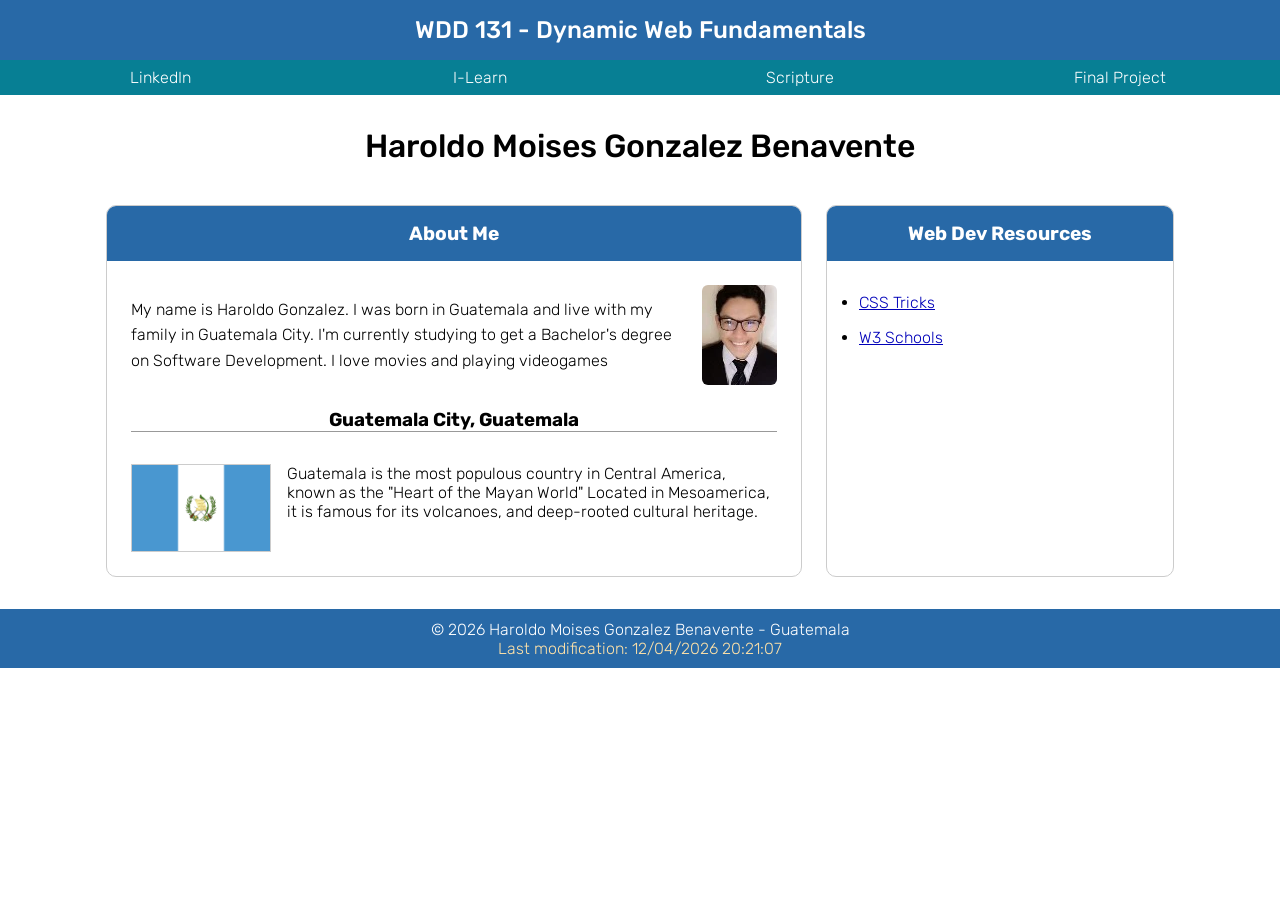
<file: index.html>
<!DOCTYPE html>
<html lang="en">
<head>
    <meta charset="UTF-8">
    <meta name="viewport" content="width=device-width, initial-scale=1.0">
    <meta name="description" content="Haroldo Moises Gonzalez Benavente. Landing page for WDD 131 - Dynamic Web Fundamentals">
    <meta name="author" content="Haroldo Gonzalez">
    <title>WDD 131 - Dynamic Web Fundamentals - Haroldo Gonzalez</title>
    <link rel="stylesheet" href="styles/base.css">
    <link rel="preconnect" href="https://fonts.googleapis.com">
    <link rel="preconnect" href="https://fonts.gstatic.com" crossorigin>
    <link rel="stylesheet" href="https://fonts.googleapis.com/css2?family=Rubik:wght@300;500&display=swap">
    <script src="scripts/getdates.js" defer></script>
</head>
<body>
    <header>
        <span id="course-title">WDD 131 - Dynamic Web Fundamentals</span>
            <nav>
                <ul>
                    <li><a href="https://www.linkedin.com/in/haroldo-moises-gonzalez-benavente-a84b3323a/">LinkedIn</a></li>
                    <li><a href="https://byupw.instructure.com/">I-Learn</a></li>
                    <li><a href="https://www.churchofjesuschrist.org/study/scriptures/bofm/moro/7?lang=eng&id=p33#p33">Scripture</a></li>
                    <li><a href="#">Final Project</a></li>
                </ul>
            </nav>
    </header>
    <main>
        <h1>Haroldo Moises Gonzalez Benavente</h1>
        <section class="card">
            <h2>About Me</h2>
            <div class="aboutMe">
                <p>My name is Haroldo Gonzalez. I was born in Guatemala and live with my family in Guatemala City. I'm currently studying to get a Bachelor's degree on Software Development. I love movies and playing videogames</p>
                <img src="images/haroldo-gonzalez.webp" alt="Picture of Haroldo Gonzalez">
            </div>
            <div class="countryInfo">
                <h3>Guatemala City, Guatemala</h3>
                <img src="images/guatemala-flag.webp" alt="Official Flag of Guatemala">
                <p>Guatemala is the most populous country in Central America, known as the "Heart of the Mayan World" Located in Mesoamerica, it is famous for its volcanoes, and deep-rooted cultural heritage.</p>
            </div>
        </section>
        <section class="card">
            <h2>Web Dev Resources</h2>
            <ul>
                <li><a href="https://css-tricks.com/">CSS Tricks</a></li>
                <li><a href="https://www.w3schools.com/">W3 Schools</a></li>
            </ul>
        </section>
    </main>
    <footer>
        <p>&copy; <span id="currentyear"></span> Haroldo Moises Gonzalez Benavente - Guatemala</p>
        <p id="lastModified"></p>
    </footer>
</body>
</html>
</file>
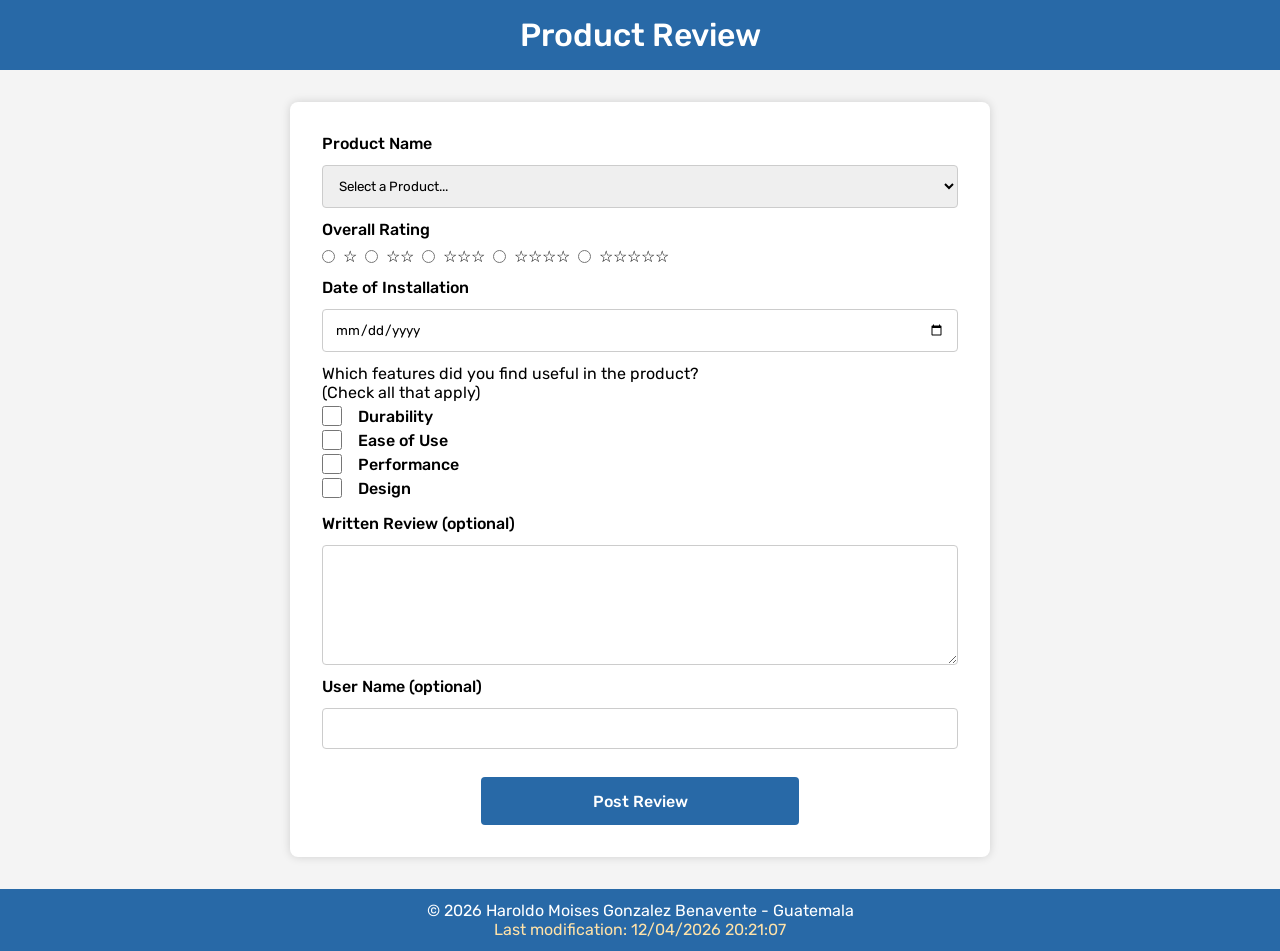
<file: form.html>
<!DOCTYPE html>
<html lang="en">
<head>
    <meta charset="UTF-8">
    <meta name="viewport" content="width=device-width, initial-scale=1.0">
    <meta name="description" content="Haroldo Moises Gonzalez Benavente. Product Review Form">
    <meta name="author" content="Haroldo Gonzalez">
    <title>Product Review Form</title>
    <link rel="stylesheet" href="styles/form.css">
    <link rel="preconnect" href="https://fonts.googleapis.com">
    <link rel="preconnect" href="https://fonts.gstatic.com" crossorigin>
    <link rel="stylesheet" href="https://fonts.googleapis.com/css2?family=Rubik:wght@300;500&display=swap">
    <script src="scripts/getdates.js" defer></script>
    <script src="scripts/form.js" defer></script>
</head>
<body>
    <header>
        <h1>Product Review</h1>
    </header>
    <main>
        <form action="review.html" method="get" id="reviewForm">
            <label for="pName">Product Name</label>
            <select name="product" id="pName" required>
                <option value="" disabled selected>Select a Product...</option>
            </select>
            <fieldset class="rating-group">
                <legend>Overall Rating</legend>

                <input type="radio" name="rating" id="r1" value="1" required>
                <label for="r1">&star;</label>

                <input type="radio" name="rating" id="r2" value="2" required>
                <label for="r2">&star;&star;</label>

                <input type="radio" name="rating" id="r3" value="3" required>
                <label for="r3">&star;&star;&star;</label>

                <input type="radio" name="rating" id="r4" value="4" required>
                <label for="r4">&star;&star;&star;&star;</label>

                <input type="radio" name="rating" id="r5" value="5" required>
                <label for="r5">&star;&star;&star;&star;&star;</label>
            </fieldset>
            <label for="iDate">Date of Installation</label>
            <input type="date" name="installationDate" id="iDate" required>
            <fieldset class="features">
                <legend>Which features did you find useful in the product?</legend>
                <p>(Check all that apply)</p>

                <div class="checkbox-item">
                    <input type="checkbox" id="pDurability" name="durability">
                    <label for="pDurability">Durability</label>
                </div>

                <div class="checkbox-item">
                    <input type="checkbox" id="pEase" name="ease">
                    <label for="pEase">Ease of Use</label>
                </div>

                <div class="checkbox-item">
                    <input type="checkbox" id="pPerformance" name="performance">
                    <label for="pPerformance">Performance</label>
                </div>

                <div class="checkbox-item">
                    <input type="checkbox" id="pDesign" name="design">
                    <label for="pDesign">Design</label>
                </div>
            </fieldset>
            <label for="wReview">Written Review (optional)</label>
            <textarea name="writtenReview" id="wReview"></textarea>
            <label for="uName">User Name (optional)</label>
            <input type="text" name="userName" id="uName">
            <button type="submit" value="get">Post Review</button>
        </form>
    </main>
    <footer>
        <p>&copy; <span id="currentyear"></span> Haroldo Moises Gonzalez Benavente - Guatemala</p>
        <p id="lastModified"></p>
    </footer>
</body>
</html>
</file>
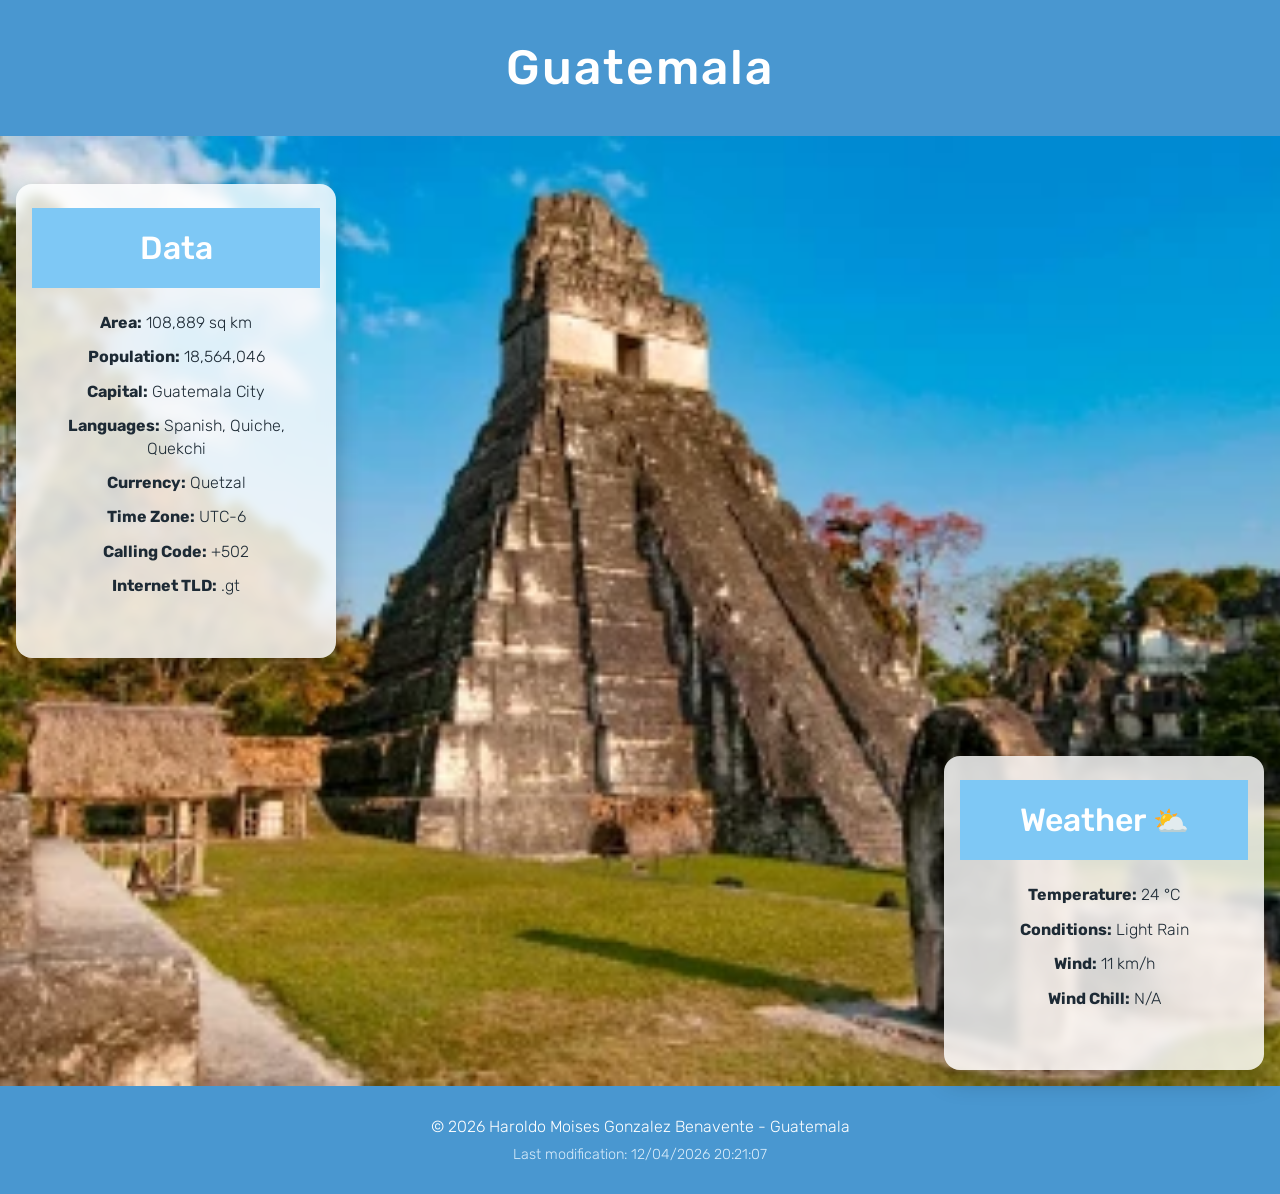
<file: place.html>
<!DOCTYPE html>
<html lang="en">
<head>
    <meta charset="UTF-8">
    <meta name="viewport" content="width=device-width, initial-scale=1.0">
    <meta name="description" content="Haroldo Moises Gonzalez Benavente. Country webpage activity.">
    <meta name="author" content="Haroldo Gonzalez">
    <title>Country Page</title>
    <link rel="stylesheet" href="styles/place.css">
    <link rel="preconnect" href="https://fonts.googleapis.com">
    <link rel="preconnect" href="https://fonts.gstatic.com" crossorigin>
    <link rel="stylesheet" href="https://fonts.googleapis.com/css2?family=Rubik:wght@300;500&display=swap">
    <script src="scripts/getdates.js" defer></script>
    <script src="scripts/places.js" defer></script>
</head>
<body>
    <header>
        <h1>Guatemala</h1>
    </header>
    <main>
        <div class="hero">
            <picture>
                <source srcset="images/tikal-guatemala-large.webp" media="(min-width: 1000px)">
                <source srcset="images/tikal-guatemala-medium.webp" media="(min-width: 500px)">
                <img src="images/tikal-guatemala-small.webp" alt="Small picture of tikal ruins in Guatemala">
            </picture>
        </div>
        <div class="container">
            <div class="dataCard">
                <h2>Data</h2>
                <div class="cardContent">
                    <p><strong>Area:</strong> 108,889 sq km</p>
                    <p><strong>Population:</strong> 18,564,046</p>
                    <p><strong>Capital:</strong> Guatemala City</p>
                    <p><strong>Languages:</strong> Spanish, Quiche, Quekchi</p>
                    <p><strong>Currency:</strong> Quetzal</p>
                    <p><strong>Time Zone:</strong> UTC-6</p>
                    <p><strong>Calling Code:</strong> +502</p>
                    <p><strong>Internet TLD:</strong> .gt</p>
                </div>
            </div>
            <div class="weatherCard">
                <h2 class="weatherHeading">Weather</h2>
                <picture>
                    <img src="images/weather.svg" alt="Weather Icon">
                </picture>
                <div class="weatherData">
                    <p><strong>Temperature:</strong> 24 °C</p>
                    <p><strong>Conditions:</strong> Light Rain</p>
                    <p><strong>Wind:</strong> 11 km/h</p>
                    <p id="windChill"></p>
                </div>
            </div>
        </div>
    </main>
    <footer>
        <p>&copy; <span id="currentyear"></span> Haroldo Moises Gonzalez Benavente - Guatemala</p>
        <p id="lastModified"></p>
    </footer>
</body>
</html>
</file>
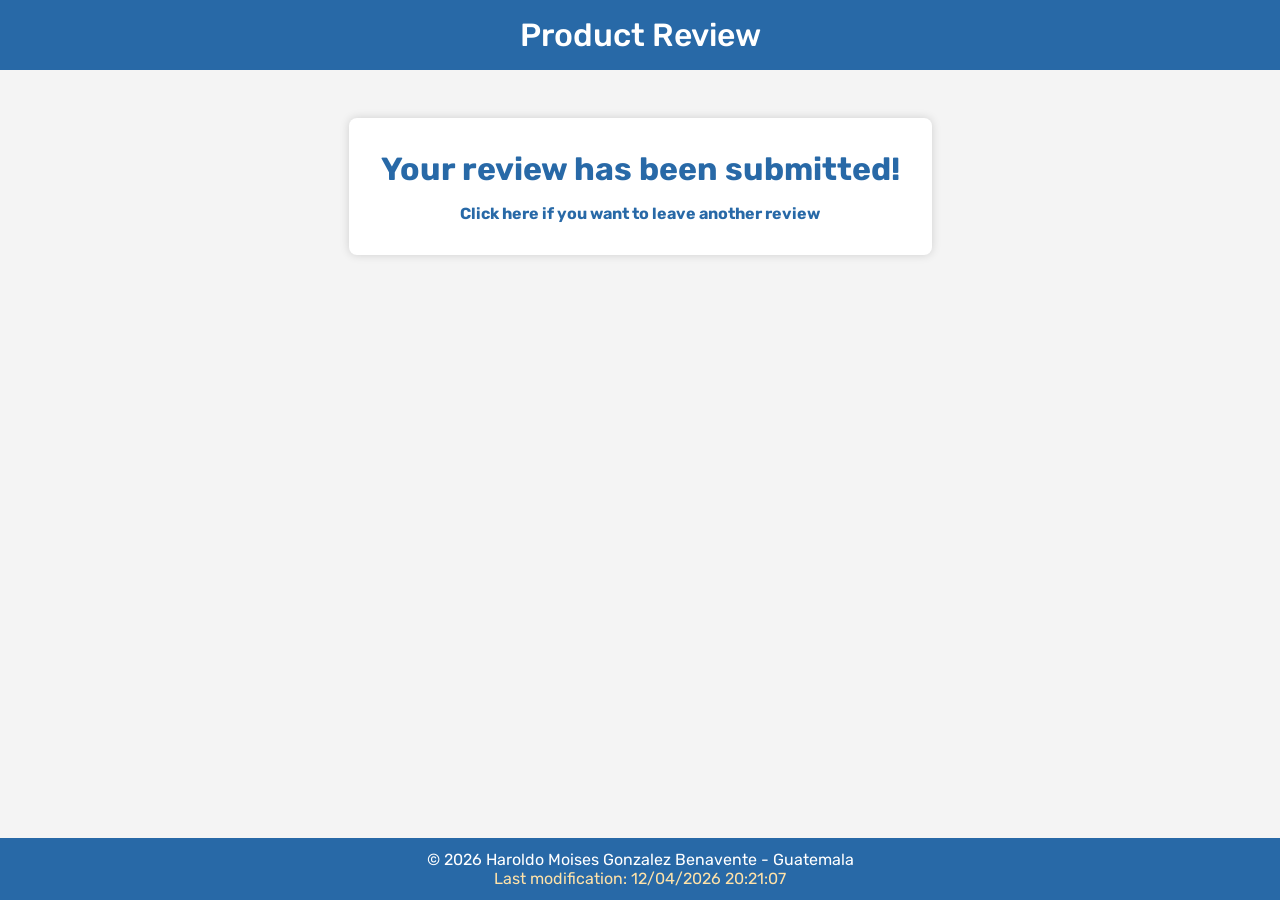
<file: review.html>
<!DOCTYPE html>
<html lang="en">
<head>
    <meta charset="UTF-8">
    <meta name="viewport" content="width=device-width, initial-scale=1.0">
    <meta name="description" content="Haroldo Moises Gonzalez Benavente. Product Review Form">
    <meta name="author" content="Haroldo Gonzalez">
    <title>Product Review Form</title>
    <link rel="stylesheet" href="styles/form.css">
    <link rel="preconnect" href="https://fonts.googleapis.com">
    <link rel="preconnect" href="https://fonts.gstatic.com" crossorigin>
    <link rel="stylesheet" href="https://fonts.googleapis.com/css2?family=Rubik:wght@300;500&display=swap">
    <script src="scripts/getdates.js" defer></script>
</head>
<body>
    <header>
        <h1>Product Review</h1>
    </header>
    <div class="review-message">
        <h1>Your review has been submitted!</h1>
        <a href="form.html">Click here if you want to leave another review</a>
    </div>
    <footer>
        <p>&copy; <span id="currentyear"></span> Haroldo Moises Gonzalez Benavente - Guatemala</p>
        <p id="lastModified"></p>
    </footer>
</body>
</html>
</file>
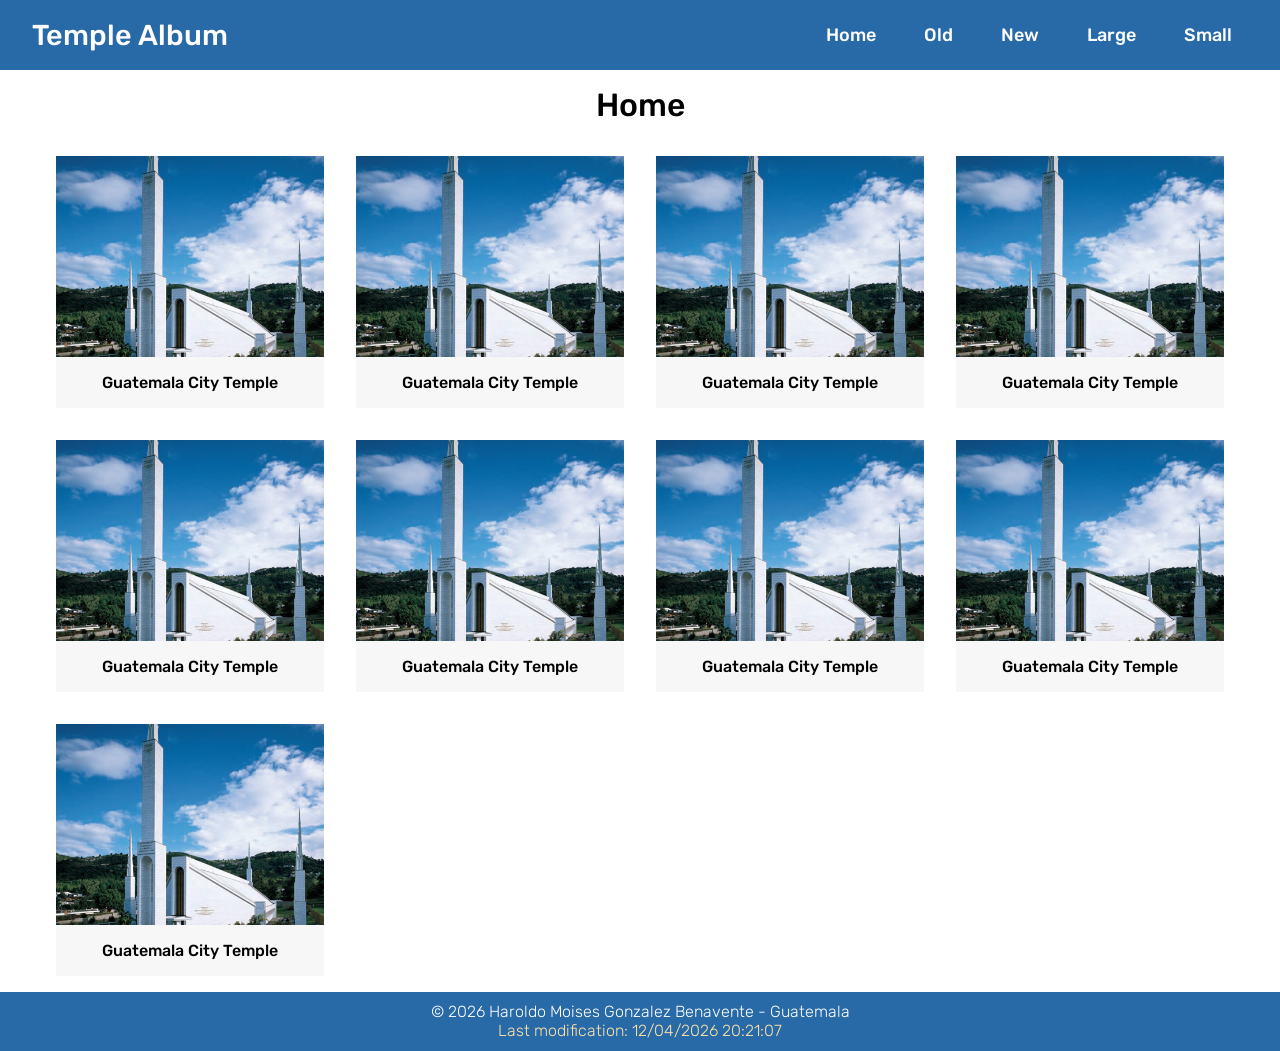
<file: temples.html>
<!DOCTYPE html>
<html lang="en">
<head>
    <meta charset="UTF-8">
    <meta name="viewport" content="width=device-width, initial-scale=1.0">
    <meta name="description" content="Haroldo Moises Gonzalez Benavente. Temples Album Activity">
    <meta name="author" content="Haroldo Gonzalez">
    <title>Temples Album</title>
    <link rel="stylesheet" href="styles/temples.css">
    <link rel="stylesheet" href="styles/temples-large.css">
    <link rel="preconnect" href="https://fonts.googleapis.com">
    <link rel="preconnect" href="https://fonts.gstatic.com" crossorigin>
    <link rel="stylesheet" href="https://fonts.googleapis.com/css2?family=Rubik:wght@300;500&display=swap">
    <script src="scripts/getdates.js" defer></script>
    <script src="scripts/temples.js" defer></script>
</head>
<body>
    <header>
        <p>Temple Album</p>
        <a href="#" id="menu"></a>
        <nav>
            <ul class="navigation">
                <li><a href="#">Home</a></li>
                <li><a href="#">Old</a></li>
                <li><a href="#">New</a></li>
                <li><a href="#">Large</a></li>
                <li><a href="#">Small</a></li>
            </ul>
        </nav>
    </header>

    <main>
        <h1>Home</h1>
        <div class="temple-grid-container">
            <figure>
                <img src="images/gt-city-temple.jpg" alt="Guatemala City Temple" loading="lazy">
                <figcaption>Guatemala City Temple</figcaption>
            </figure>

            <figure>
                <img src="images/gt-city-temple.jpg" alt="Guatemala City Temple" loading="lazy">
                <figcaption>Guatemala City Temple</figcaption>
            </figure>

            <figure>
                <img src="images/gt-city-temple.jpg" alt="Guatemala City Temple" loading="lazy">
                <figcaption>Guatemala City Temple</figcaption>
            </figure>

            <figure>
                <img src="images/gt-city-temple.jpg" alt="Guatemala City Temple" loading="lazy">
                <figcaption>Guatemala City Temple</figcaption>
            </figure>

            <figure>
                <img src="images/gt-city-temple.jpg" alt="Guatemala City Temple" loading="lazy">
                <figcaption>Guatemala City Temple</figcaption>
            </figure>

            <figure>
                <img src="images/gt-city-temple.jpg" alt="Guatemala City Temple" loading="lazy">
                <figcaption>Guatemala City Temple</figcaption>
            </figure>

            <figure>
                <img src="images/gt-city-temple.jpg" alt="Guatemala City Temple" loading="lazy">
                <figcaption>Guatemala City Temple</figcaption>
            </figure>

            <figure>
                <img src="images/gt-city-temple.jpg" alt="Guatemala City Temple" loading="lazy">
                <figcaption>Guatemala City Temple</figcaption>
            </figure>

            <figure>
                <img src="images/gt-city-temple.jpg" alt="Guatemala City Temple" loading="lazy">
                <figcaption>Guatemala City Temple</figcaption>
            </figure>
        </div>
    </main>

    <footer>
        <p>&copy; <span id="currentyear"></span> Haroldo Moises Gonzalez Benavente - Guatemala</p>
        <p id="lastModified"></p>
    </footer>
</body>
</html>
</file>
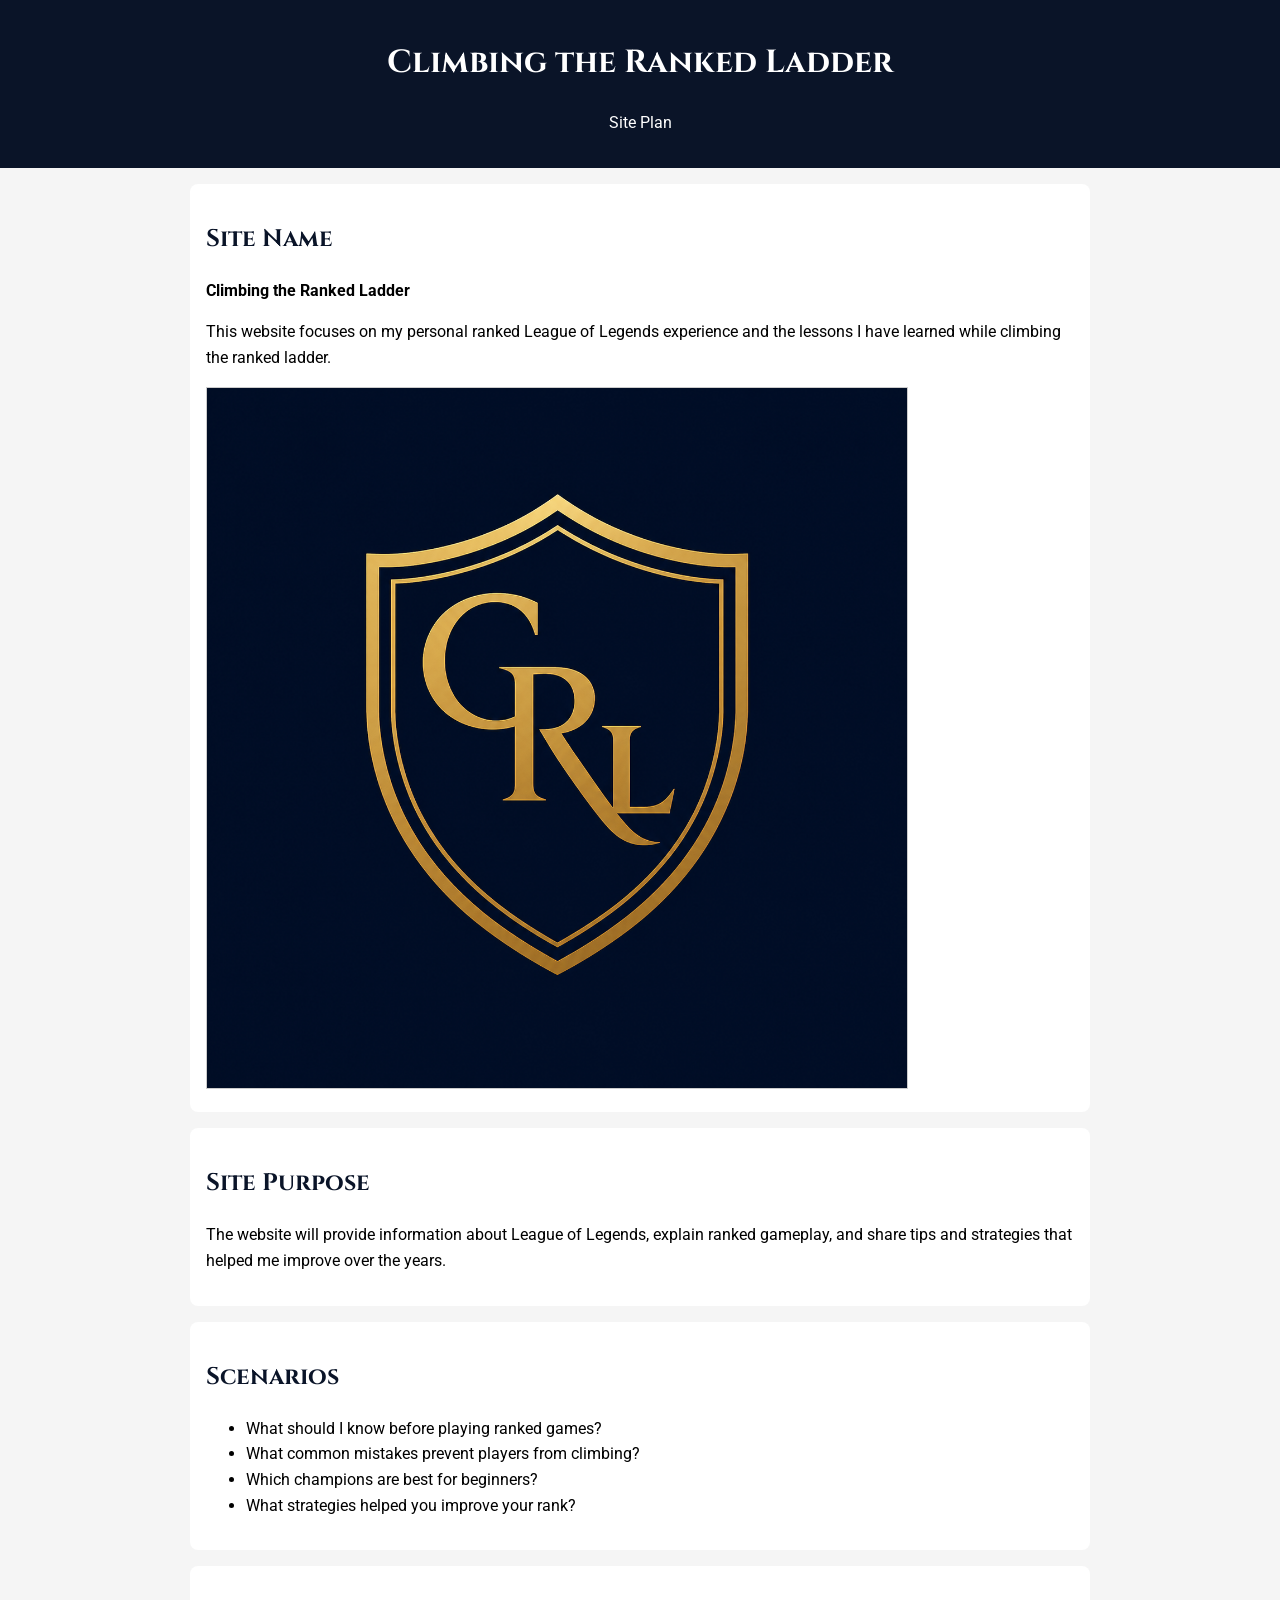
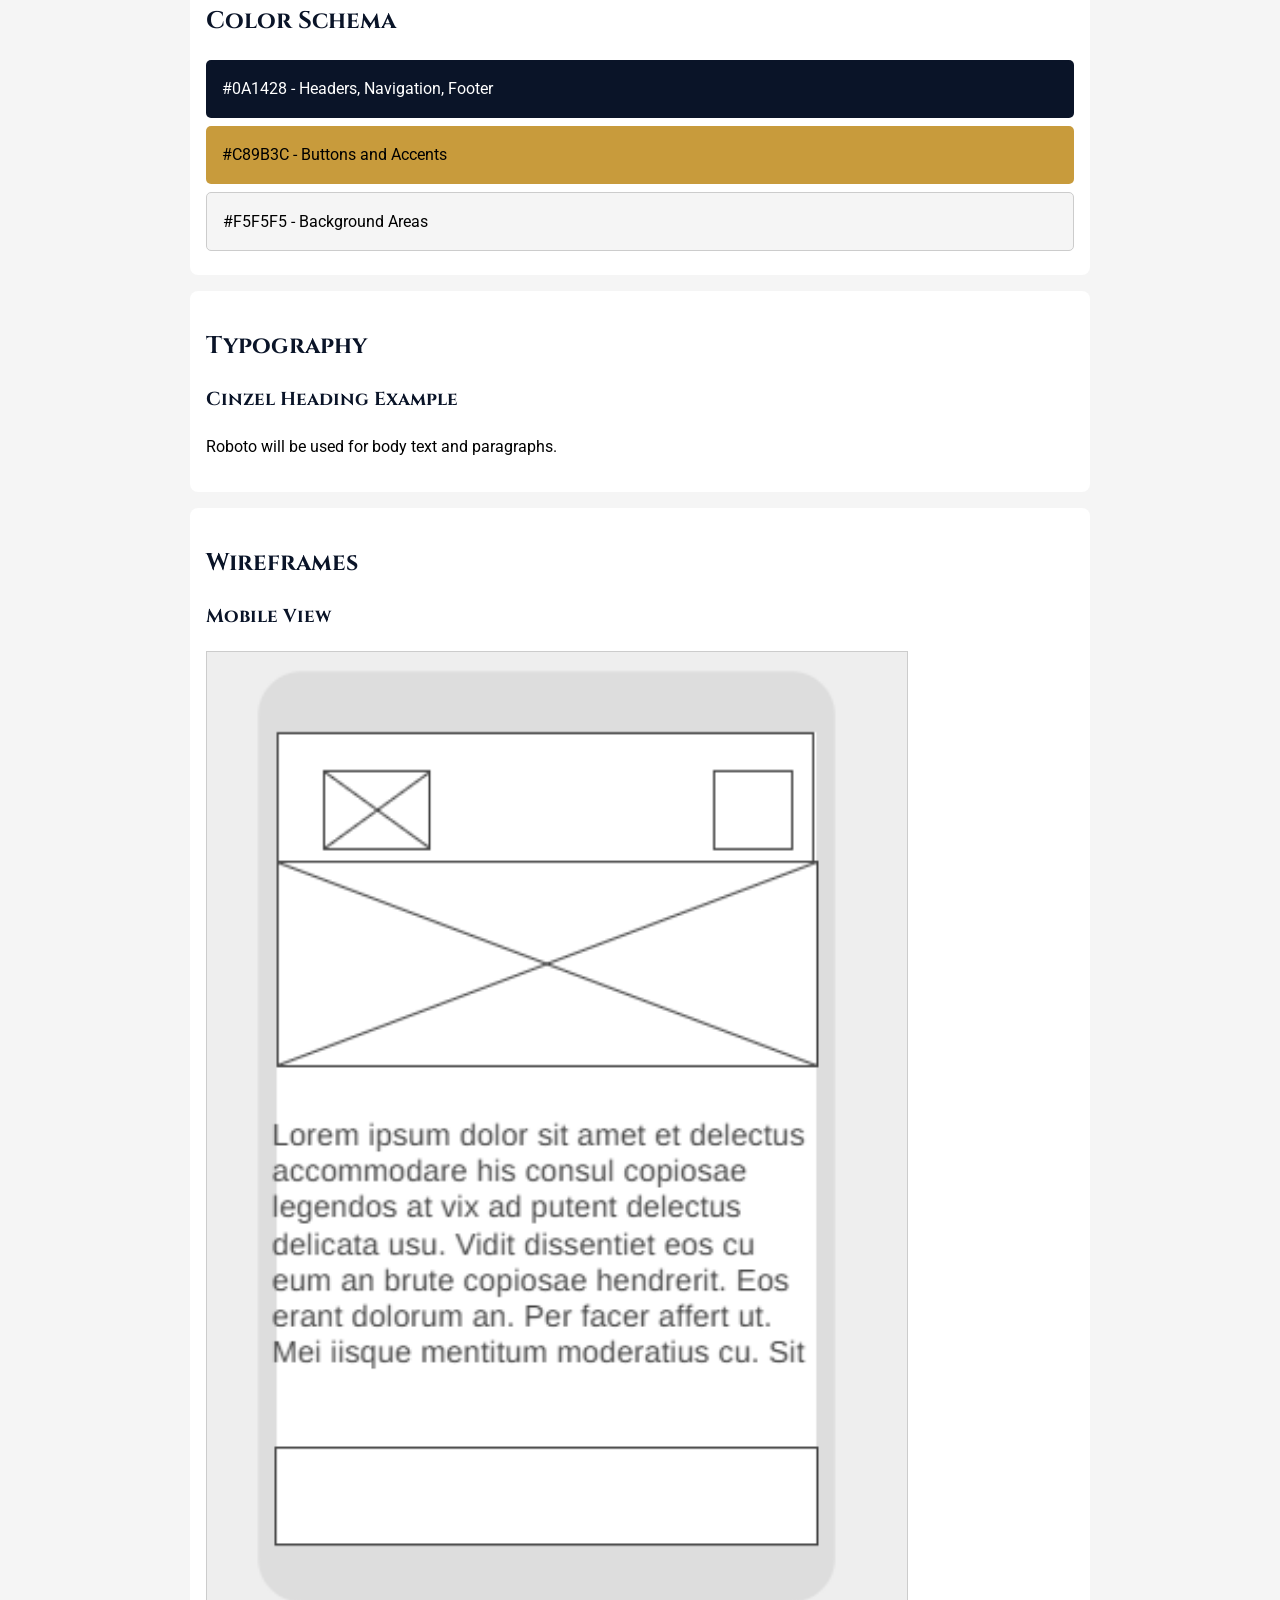
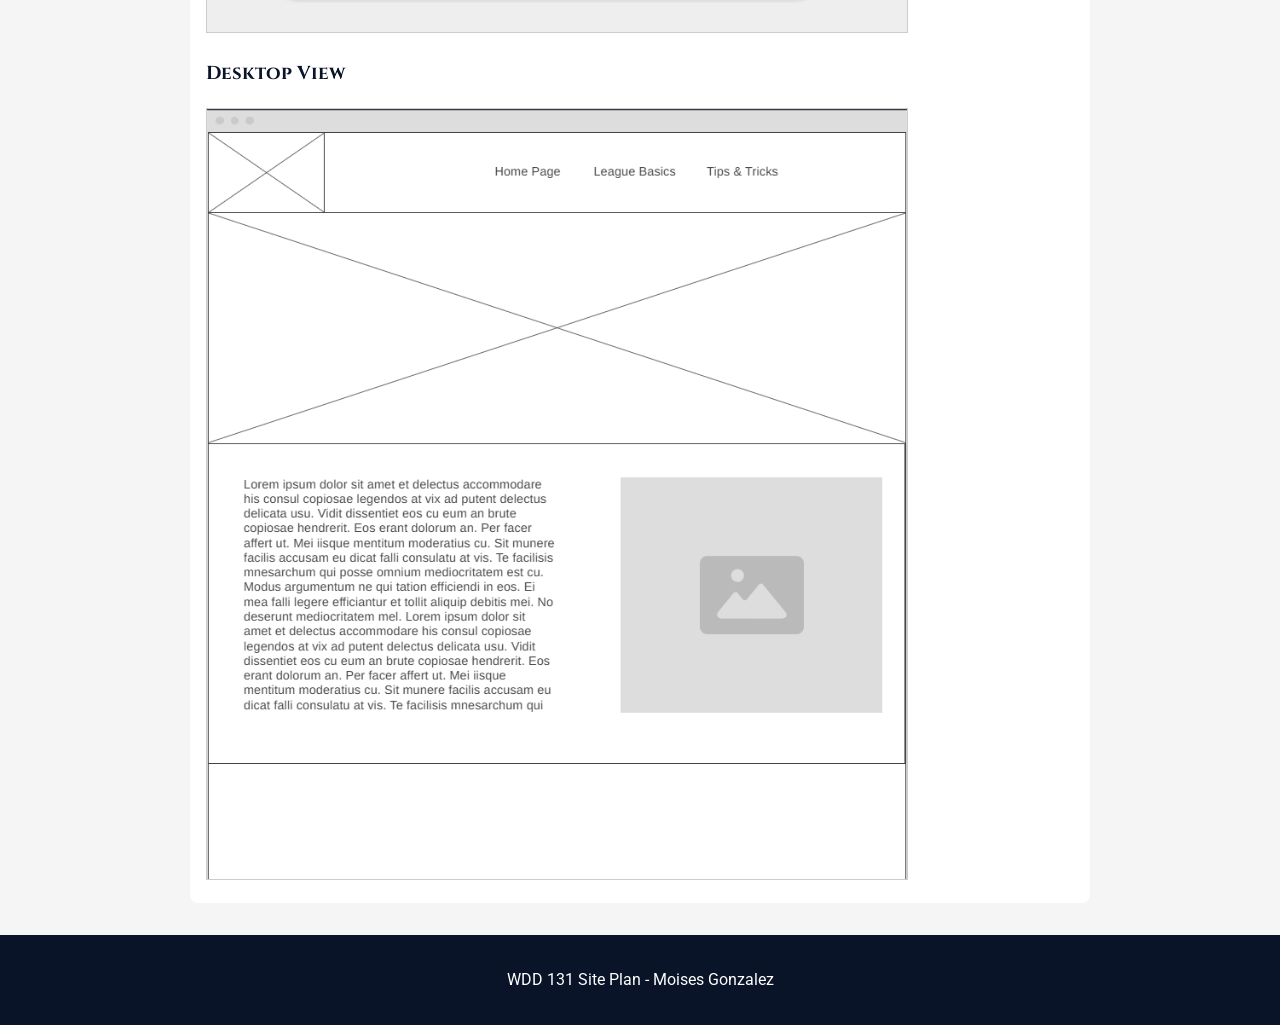
<file: project/siteplan.html>
<!DOCTYPE html>
<html lang="en">
<head>
    <meta charset="UTF-8">
    <meta name="viewport" content="width=device-width, initial-scale=1.0">
    <meta name="description" content="Haroldo Moises Gonzalez Benavente. Personal Site Plan">
    <meta name="author" content="Haroldo Gonzalez">
    <title>Climbing the Ranked Ladder Site Plan</title>

    <link rel="stylesheet" href="styles/siteplan.css">

    <link rel="preconnect" href="https://fonts.googleapis.com">
    <link rel="preconnect" href="https://fonts.gstatic.com" crossorigin>
    <link href="https://fonts.googleapis.com/css2?family=Cinzel:wght@400;700&family=Roboto:wght@300;400;700&display=swap" rel="stylesheet">
</head>
<body>

<header>
    <h1>Climbing the Ranked Ladder</h1>
    <p>Site Plan</p>
</header>

<main>

    <section>
        <h2>Site Name</h2>
        <p><strong>Climbing the Ranked Ladder</strong></p>
        <p>
            This website focuses on my personal ranked League of Legends
            experience and the lessons I have learned while climbing the ranked ladder.
        </p>
        <img src="images/crl-logo.png" alt="Climbing the ranked ladder logo">
    </section>

    <section>
        <h2>Site Purpose</h2>
        <p>
            The website will provide information about League of Legends,
            explain ranked gameplay, and share tips and strategies that
            helped me improve over the years.
        </p>
    </section>

    <section>
        <h2>Scenarios</h2>

        <ul>
            <li>What should I know before playing ranked games?</li>
            <li>What common mistakes prevent players from climbing?</li>
            <li>Which champions are best for beginners?</li>
            <li>What strategies helped you improve your rank?</li>
        </ul>
    </section>

    <section>
        <h2>Color Schema</h2>

        <div class="color-box dark">
            #0A1428 - Headers, Navigation, Footer
        </div>

        <div class="color-box gold">
            #C89B3C - Buttons and Accents
        </div>

        <div class="color-box light">
            #F5F5F5 - Background Areas
        </div>
    </section>

    <section>
        <h2>Typography</h2>

        <h3 class="heading-example">Cinzel Heading Example</h3>

        <p class="body-example">
            Roboto will be used for body text and paragraphs.
        </p>
    </section>

    <section>
        <h2>Wireframes</h2>

        <h3>Mobile View</h3>
        <img src="images/mobile-wireframe.png" alt="Mobile Wireframe">

        <h3>Desktop View</h3>
        <img src="images/desktop-wireframe.png" alt="Desktop Wireframe">
    </section>

</main>

<footer>
    <p>WDD 131 Site Plan - Moises Gonzalez</p>
</footer>

</body>
</html>
</file>
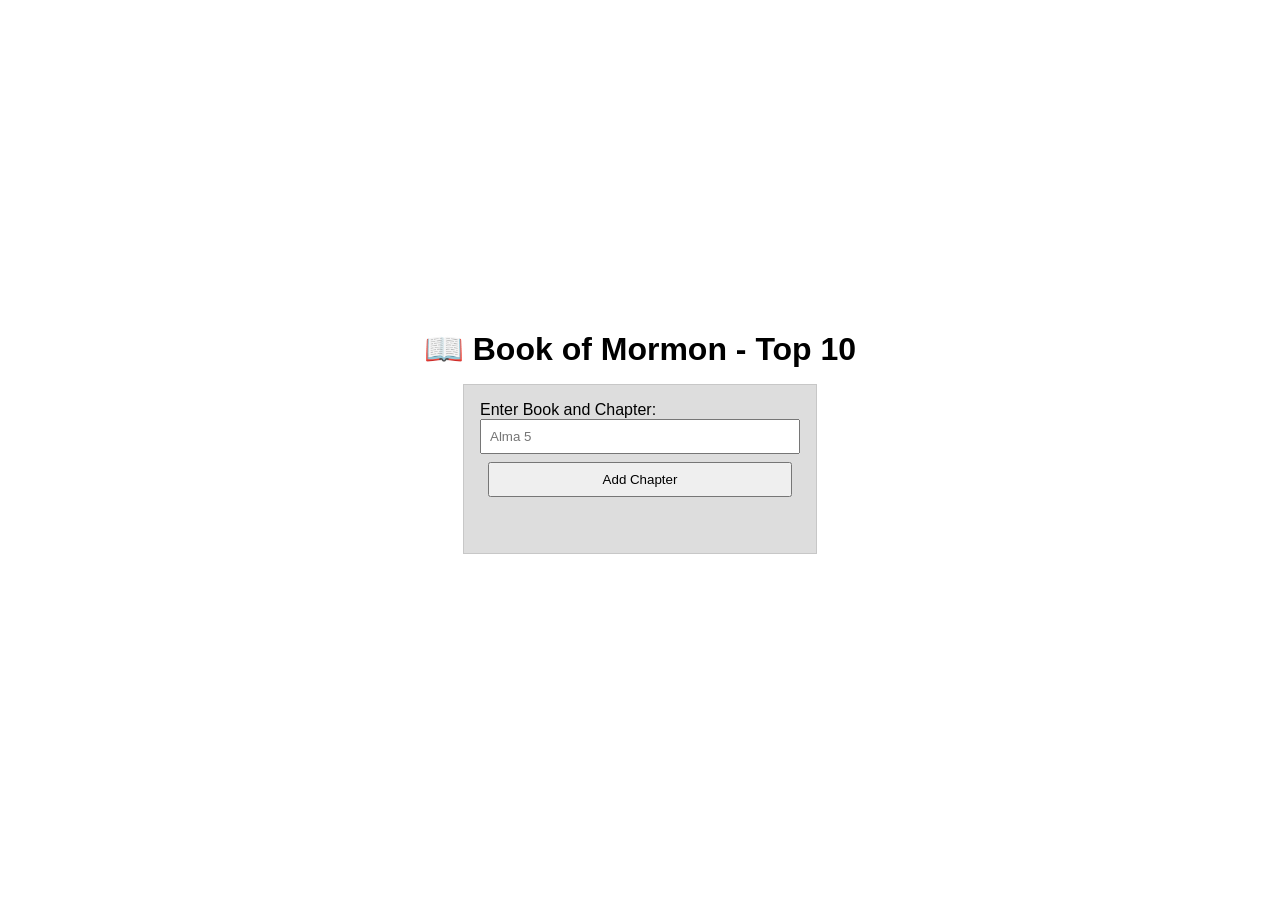
<file: week02/bom.html>
<!DOCTYPE html>
<html lang="en">
<head>
    <meta charset="UTF-8">
    <meta name="viewport" content="width=device-width, initial-scale=1.0">
    <title>WDD 131 - Book of Mormon Top 10</title>
    <meta name="description" content="Book of Mormon Top 10 site.">
    <meta name="author" content="Haroldo Moises Gonzalez Benavente">
    <link rel="stylesheet" href="styles/bom.css">
</head>
<body>
    <h1>📖 Book of Mormon - Top 10</h1>
<main>
	<label for="favchap">Enter Book and Chapter: </label>
	<input type="text" id="favchap" placeholder="Alma 5">
	<button type="submit">Add Chapter</button>
	<ul id="list"></ul>
</main>
</body>
<script src="scripts/bom.js"></script>
</html>
</file>
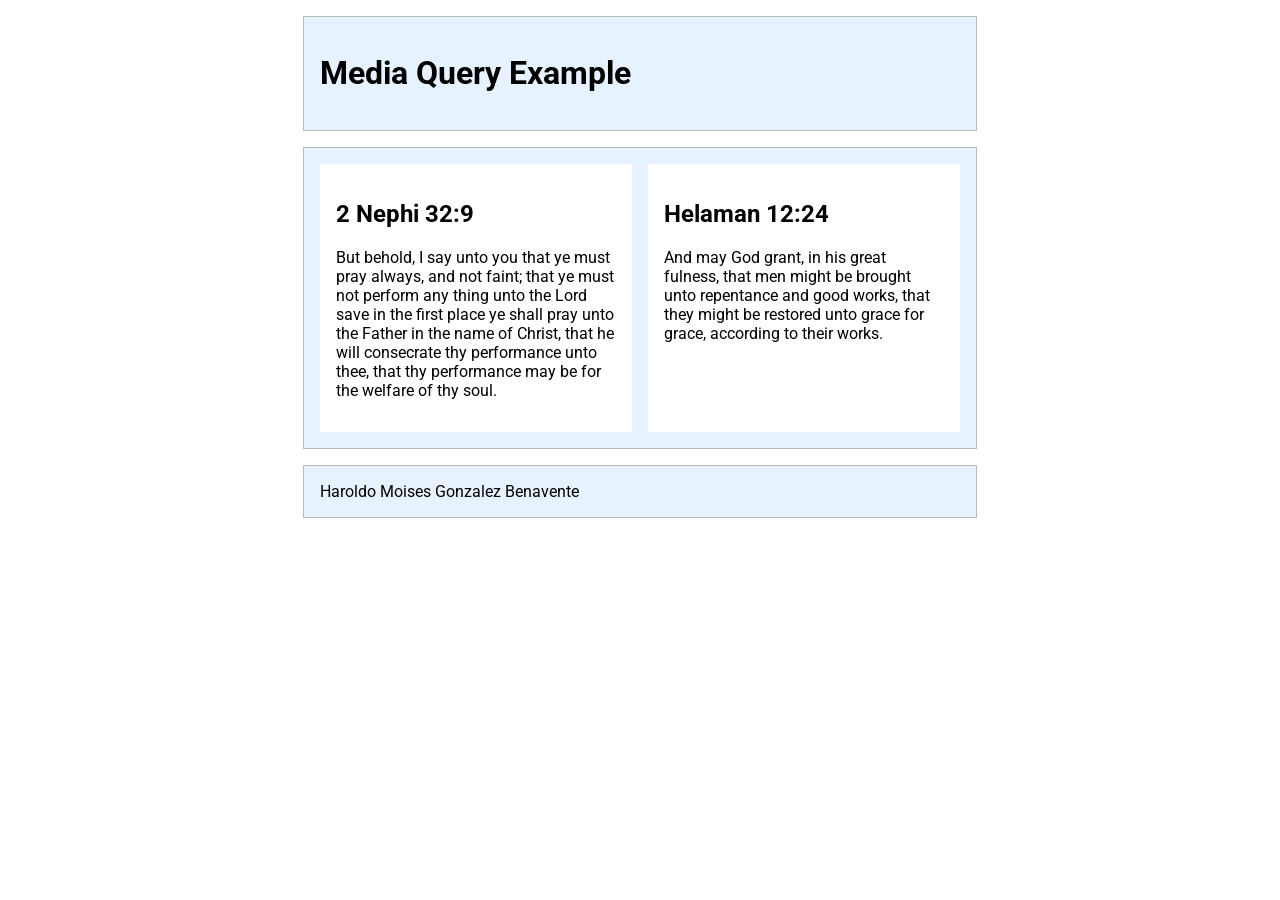
<file: week02/media-query.html>
<!DOCTYPE html>
<html lang="en">
<head>
    <meta charset="UTF-8">
    <meta name="viewport" content="width=device-width, initial-scale=1.0">
    <title>WDD 131 - Media Query Example</title>
    <meta name="description" content="Media query learning activity">
    <meta name="author" content="Haroldo Moises Gonzalez Benavente">
    <link rel="preconnect" href="https://fonts.googleapis.com">
    <link rel="preconnect" href="https://fonts.gstatic.com" crossorigin>
    <link rel="stylesheet" href="https://fonts.googleapis.com/css2?family=Roboto&display=swap">
    <link rel="stylesheet" href="styles/media-query.css">
    <link rel="stylesheet" href="styles/media-query-large.css">
</head>
<body>
    <header>
        <h1>Media Query Example</h1>
    </header>
    <main>
        <section>
            <h2>2 Nephi 32:9</h2>
            <p>But behold, I say unto you that ye must pray always, and not faint; that ye must not perform any thing unto the Lord save in the first place ye shall pray unto the Father in the name of Christ, that he will consecrate thy performance unto thee, that thy performance may be for the welfare of thy soul.</p>
        </section>
        <section>
            <h2>Helaman 12:24</h2>
            <p>And may God grant, in his great fulness, that men might be brought unto repentance and good works, that they might be restored unto grace for grace, according to their works.</p>
        </section>
    </main>
    <footer>
        Haroldo Moises Gonzalez Benavente
    </footer>
</body>
</html>
</file>
<file: styles/base.css>
* {
    margin: 0;
    padding: 0;
    box-sizing: border-box;
    font-family: 'Rubik', sans-serif;
}

body{
    font-weight: 300;
}

header{
    background-color: #2869a7;
    color: #fff;
    text-align: center;
    padding-top: 1rem;
}
#course-title{
    text-align: center;
    font-size: 1.5rem;
    font-weight: 500;
}

nav{
    margin-top: 1rem;
    background-color: #077f94;
    color: #fff;
}
nav ul{
    display: flex;
    list-style-type: none;
}
nav ul li{
    display: block;
    flex: 1 1 100%;
    font-weight: 300;
}
nav a
{
    display: block;
    text-align: center;
    color: #fff;
    padding: 0.5rem;
    text-decoration: none;
}
nav a:hover
{
    background-color: rgba(255, 255, 255, 0.2);
}
nav .active {
    background-color: rgba(0, 0, 0, 0.2);
}

main {
    max-width: 1100px;
    margin: 2rem auto;
    padding: 0 1rem;

    display: grid;
    grid-template-columns: 2fr 1fr;
    gap: 1.5rem;
}

main h1 {
    grid-column: 1 / 3;
    text-align: center;
    margin-bottom: 1rem;
    font-size: 2rem;
    font-weight: 500;
}

.card {
    background-color: white;
    border-radius: 10px;
    overflow: hidden;
    border: 1px solid #ccc;
}

.card h2 {
    background-color: #2869a7;
    color: white;
    text-align: center;
    padding: 1rem;
    font-size: 1.2rem;
}

.aboutMe {
    display: flex;
    align-items: center;
    gap: 1.5rem;
    padding: 1.5rem;
}

.aboutMe p{
    line-height: 1.6;
    flex: 1;
}

.aboutMe img{
    border-radius: 6px;
}

.countryInfo {
    padding: 0 1.5rem 1.5rem;
    display: grid;
    grid-template-columns: 140px 1fr;
    gap: 1rem;
    align-items: start;
}

.countryInfo h3{
    text-align: center;
    margin-bottom: 1rem;
    border-bottom: 1px solid #999;
    grid-column: 1/3;
}

.countryInfo img{
    width: 140px;
    border: 1px solid #ccc;
}

.card ul{
    padding: 2rem;
}

.card li{
    margin-bottom: 1rem;
}

.card a:link{
    color:#0000b9;
}
.card a:visited{
    color: #0000b9;
}
.card a:hover{
    color: purple;
}


footer{
    background-color: #2869a7;
    color: #fff;
    text-align: center;
    align-items: center;
    justify-content: center;
    padding: 0.65rem;
}
footer #lastModified{
    color: #ffe2a8;
}
</file>
<file: styles/form.css>
* {
    margin: 0;
    padding: 0;
    box-sizing: border-box;
    font-family: 'Rubik', sans-serif;
}

body {
    background-color: #f4f4f4;
    min-height: 100vh;
    display: flex;
    flex-direction: column;
}

header {
    background-color: #2869a7;
    color: white;
    text-align: center;
    padding: 1rem;
}

header h1 {
    font-size: 1.5rem;
    font-weight: 500;
}

form {
    background-color: white;
    max-width: 700px;
    margin: 2rem auto;
    padding: 1.5rem;
    border-radius: 8px;
    box-shadow: 0 0 10px rgba(0,0,0,0.15);

    display: flex;
    flex-direction: column;
    gap: 0.75rem;
}

label {
    font-weight: 500;
}

select,
input[type="date"],
input[type="text"],
textarea {
    width: 100%;
    padding: 0.75rem;
    border: 1px solid #ccc;
    border-radius: 4px;
}

textarea {
    min-height: 120px;
    resize: vertical;
}

.rating-group {
    border: none;
    display: flex;
    flex-wrap: wrap;
    gap: 0.5rem;
    align-items: center;
}

.rating-group legend {
    width: 100%;
    margin-bottom: 0.5rem;
    font-weight: 500;
}

input[type="checkbox"] {
    width: 20px;
    height: 20px;
    margin-right: .5rem;
}

.features {
    border: none;
    padding: 0;
}

.checkbox-item {
    display: flex;
    align-items: center;
    gap: 0.5rem;
    margin: 0.25rem 0;
}

button {
    background-color: #2869a7;
    color: white;
    border: none;
    padding: 0.9rem;
    border-radius: 4px;
    cursor: pointer;
    font-size: 1rem;
    font-weight: 500;
    margin-top: 1rem;
}

button:hover {
    background-color: #1f5688;
}

.review-message {
    max-width: 700px;
    margin: 3rem auto;
    background: white;
    padding: 2rem;
    text-align: center;
    border-radius: 8px;
    box-shadow: 0 0 10px rgba(0,0,0,0.15);
}

.review-message h1 {
    margin-bottom: 1rem;
    color: #2869a7;
}

.review-message a {
    text-decoration: none;
    color: #2869a7;
    font-weight: bold;
}

.review-message a:hover {
    text-decoration: underline;
}

footer {
    margin-top: auto;
    background-color: #2869a7;
    color: white;
    text-align: center;
    padding: 0.75rem;
}

footer #lastModified {
    color: #ffe2a8;
}

@media screen and (min-width: 768px) {

    header h1 {
        font-size: 2rem;
    }

    form {
        max-width: 700px;
        margin: 2rem auto;
        padding: 2rem;
    }

    .review-message {
        max-width: 700px;
        margin: 3rem auto;
    }

    button {
        width: 50%;
        align-self: center;
    }

    footer {
        font-size: 1rem;
    }
}
</file>
<file: styles/place.css>
* {
    margin: 0;
    padding: 0;
    box-sizing: border-box;
}

:root {
    --primary: #4997d0;      
    --secondary: #7ec8f5;   
    --light: #f8fbff;
    --text: #1d2a35;
    --accent: #d9ecfa;
}

body {
    font-family: 'Rubik', sans-serif;
    background-color: #ececec;
    color: var(--text);
    font-weight: 300;
    line-height: 1.5;
}

header {
    background-color: var(--primary);
    color: white;
    text-align: center;
    padding: 1rem;
}

header h1 {
    font-size: 1.8rem;
    font-weight: 500;
    letter-spacing: 1px;
}

.hero img {
    width: 100%;
    display: block;
    object-fit: cover;
}

.container {
    padding: 1rem;
    display: flex;
    flex-direction: column;
    gap: 1rem;
}

.dataCard,
.weatherCard {
    background-color: white;
    padding: 1.5rem 1rem;
    border-radius: 16px;
    box-shadow: 0 4px 10px rgba(0,0,0,0.08);
    text-align: center;
}

.dataCard h2,
.weatherCard h2 {
    font-size: 1.8rem;
    margin-bottom: 1rem;
    color: var(--primary);
    font-weight: 500;
}

.dataCard p,
.weatherData p {
    margin-bottom: 0.5rem;
    font-size: 0.95rem;
}

.weatherCard img {
    width: 90px;
    margin-bottom: 1rem;
}

.weatherCard picture p {
    display: none;
}

footer {
    background-color: var(--primary);
    color: white;
    text-align: center;
    padding: 1rem;
}

footer p {
    margin: 0.3rem 0;
}

footer #lastModified {
    color: var(--accent);
    font-size: 0.9rem;
}

@media screen and (min-width: 900px) {

    body {
        background-color: #dfe7e2;
    }

    header {
        padding: 2rem;
    }

    header h1 {
        font-size: 3rem;
        letter-spacing: 2px;
    }

    main {
        position: relative;
    }

    .hero {
        position: relative;
        height: 950px;
        overflow: hidden;
    }

    .hero img {
        width: 100%;
        min-height: 950px;
        object-fit: cover;
        display: block;
    }

    .container {
        position: absolute;
        top: 0;
        left: 0;
        width: 100%;
        height: 100%;

        display: flex;
        justify-content: space-between;
        align-items: flex-start;

        pointer-events: none;
    }
    .dataCard,
    .weatherCard {
        width: 320px;

        background: rgba(255, 255, 255, 0.82);

        backdrop-filter: blur(5px);

        box-shadow: 0 10px 25px rgba(0,0,0,0.25);

        overflow: visible;

        pointer-events: auto;
    }

    .dataCard {
        margin-top: 2rem;
    }

    .weatherCard {
        align-self: flex-end;
        margin-top: -6rem;
    }

    .dataCard h2,
    .weatherCard h2 {
        background-color: var(--secondary);
        color: white;

        padding: 1rem 1.5rem;

        font-size: 2rem;
        font-weight: 500;

        margin: 0;
    }

    .cardContent,
    .weatherData {
        padding: 1.5rem;
    }

    .dataCard p,
    .weatherData p {
        margin-bottom: 0.75rem;
        line-height: 1.4;
        font-size: 1rem;
    }

    .weatherCard picture {
        display: none;
    }

    .weatherCard img {
        width: 100px;
    }

    footer {
        padding: 1.5rem;
        font-size: 1rem;
    }

    .weatherHeading::after {
        content: " ⛅";
        font-size: 1.8rem;
    }
}
</file>
<file: styles/temples.css>
* {
    margin: 0;
    padding: 0;
    box-sizing: border-box;
    font-family: 'Rubik', sans-serif;
}

body{
    font-weight: 300;
}

header{
    background-color: #2869a7;
    color: #fff;
    display: flex;
    justify-content: space-between;
    align-items: center;
    padding: 1rem 1.5rem;
    position: relative;
}

header p{
    font-size: 1.8rem;
    font-weight: 500;
}

#menu{
    display: block;
    font-size: 2rem;
    font-weight: 700;
    text-decoration: none;
    padding: 0.5rem 0.75rem;
    color: #fff;
}

#menu::before{
    content: "≡";
}

nav{
    position: absolute;
    top:100%;
    left: 0;
    width: 100%;
    background-color: #077f94;
}
.navigation{
    list-style: none;
    margin: 0 auto;
    max-width: 760px;
}
.navigation li{
    display: none;
}

.navigation a{
    display: block;
    padding: 0.75rem;
    text-align: center;
    text-decoration: none;
    color: #fff;
    font-weight: 500;
    transition: 0.5s;
    font-size: clamp(1rem, 2vmin, 1.5rem);
}

.navigation a:hover{
    background-color: rgba(255, 255, 255, 0.2);
}

.navigation a:active{
    background-color: rgba(0, 0, 0, 0.2);
}

.show li{
    display: block;
}

#menu.show::before{
    content: "X";
}

main{
    max-width: 1200px;
    margin: 0 auto;
    padding: 0 1rem;
}

main h1{
    text-align: center;
    margin-top: 1rem;
    margin-bottom: 2rem;
    font-size: 2rem;
    font-weight: 500;
}

.temple-grid-container{
    display: grid;
    grid-template-columns: repeat(auto-fit, minmax(250px, 1fr));
    gap: 2rem;
}

figure{
    background-color: #f7f7f7;
    overflow: hidden;
}

figure img{
    width: 100%;
    aspect-ratio: 4 / 3;
    object-fit: cover;
    display: block;
}

figcaption{
    padding: 1rem;
    text-align: center;
    font-weight: 500;
}

footer{
    margin-top: 1rem;
    background-color: #2869a7;
    color: #fff;
    text-align: center;
    align-items: center;
    justify-content: center;
    padding: 0.65rem;
}
footer #lastModified{
    color: #ffe2a8;
}
</file>
<file: styles/temples-large.css>
@media only screen and (min-width: 40em) {
    header{
        padding: 1rem 2rem;
    }

    #menu{
        display: none;
    }

    nav{
        display: flex;
        align-items: center;
        background-color: #2869a7;
        position: static;
        width: auto;
    }

    .navigation{
        display: flex;
        gap: 1rem;
        align-items: center;
    }

    .navigation li{
        display: block;
    }

    .navigation a{
        padding: 0.5rem 1rem;
        border-radius: 6px;
    }
}
</file>
<file: project/styles/siteplan.css>
:root {
    --dark-blue: #0A1428;
    --gold: #C89B3C;
    --light: #F5F5F5;
}

body {
    font-family: 'Roboto', sans-serif;
    margin: 0;
    background-color: var(--light);
    line-height: 1.6;
}

header,
footer {
    background-color: var(--dark-blue);
    color: white;
    text-align: center;
    padding: 1rem;
}

header h1{
    color: white;
}

h1,
h2,
h3 {
    font-family: 'Cinzel', serif;
    color: var(--dark-blue);
}

main {
    max-width: 900px;
    margin: auto;
    padding: 1rem;
}

section {
    background: white;
    margin-bottom: 1rem;
    padding: 1rem;
    border-radius: 8px;
}

.color-box {
    padding: 1rem;
    margin-bottom: .5rem;
    border-radius: 5px;
}

.dark {
    background-color: #0A1428;
    color: white;
}

.gold {
    background-color: #C89B3C;
}

.light {
    background-color: #F5F5F5;
    border: 1px solid #ccc;
}

img {
    width: 100%;
    max-width: 700px;
    border: 1px solid #ccc;
}
</file>
<file: week02/styles/bom.css>
* {
	margin: 0;
	padding: 0;
}

body {
	height: 100vh;
	display: flex;
	flex-direction: column;
	align-items: center;
	justify-content: center;
	font-family: Acme, Arial, sans-serif;
}

h1 {
	font-size: 1.5rem;
}

main {
	margin: 1rem auto;
	border: 1px solid rgba(0, 0, 0, 0.1);
	padding: 1rem;
	background-color: #ddd;
	display: flex;
	flex-direction: column;
}

input,
button {
	padding: 0.5rem;
}

button {
	margin: 0.5rem;
}

.delete {
	width: fit-content;
}

.input {
	display: flex;
	gap: 1rem;
}

.list {
	padding: 0.5rem;
}

ul {
	margin: 1rem;
	list-style: none;
}

li {
	display: flex;
	align-items: center;
	justify-content: space-between;
}

@media only screen and (min-width: 32.5em) {
	h1 {
		font-size: 2rem;
	}

	main {
		width: 320px;
	}
}
</file>
<file: week02/styles/media-query.css>
body{
    font-family: 'Roboto', sans-serif;
}

header, main, footer{
    max-width: 640px;
    margin: 1rem auto;
    border: 1px solid #bbb;
    padding: 1rem;
    background-color: #e6f2ff;
}

main{
    display: grid;
    grid-template-columns: 1fr;
    grid-gap: 1rem;
}

section{
    padding: 1rem;
    background-color: #fff;
}
</file>
<file: week02/styles/media-query-large.css>
@media screen and (min-width: 500px) {
    main{
        grid-template-columns: 1fr 1fr;
    }    
}
</file>
